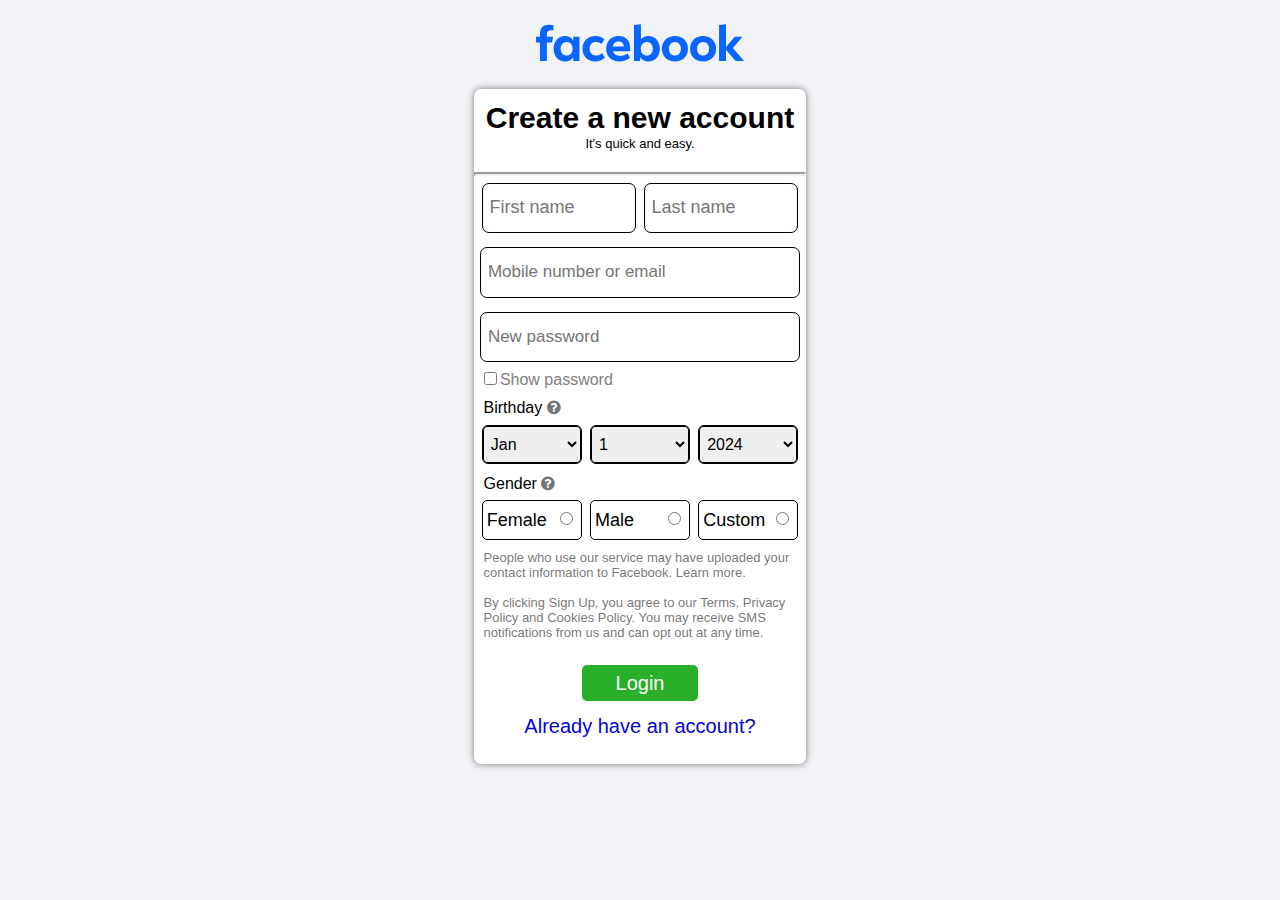
<file: facebook login page/index.html>
<!DOCTYPE html>
<html lang="en">

<head>
    <meta charset="UTF-8">
    <meta name="viewport" content="width=device-width, initial-scale=1.0">
    <title>Facebook - sign up</title>
    <link rel="stylesheet" href="style.css">
    <link rel="icon" href="image/favv.png">
    <script src="script.js"></script>
    <link rel="stylesheet" href="https://cdnjs.cloudflare.com/ajax/libs/font-awesome/4.7.0/css/font-awesome.min.css">
</head>

<body>
    <div class="logo-box"><img src="image/facebook.svg" alt="" class="logo"></div>
    <div class="box">
        <header>
            <h2 class="create">Create a new account</h2>
            <p class="its" style="font-size: 13px; font-weight: 400; margin-bottom: 20px;">It's quick and easy.</p>
            <hr id="hr">
        </header>







        <div class="name-box">

            <nav class="name"><input type="text" name="first name" id="name-input" class="name-input"
                    placeholder="First name" onblur="first()">
                <img src="image/warning-sign.png" alt="" id="warning1" class="warn">
                <img src="image/name.png" alt="" id="name1" class="nam">
            </nav>







            <nav class="name"><input type="text" name="last name" id="last-input" class="name-input"
                    placeholder="Last name" onblur="second()">
                <img src="image/warning-sign.png" alt="" id="warning2" class="warn">
                <img src="image/sec.png" alt="" id="name2" style="display: none;">
            </nav>
        </div>







        <div class="mail-box">

            <input type="text" name="mail" id="mail" class="mail" placeholder="Mobile number or email" onblur="third()">
            <img src="image/warning-sign.png" alt="" id="warning3" class="warn-num" ">
            <img src=" image/mail.png" alt="" id="name3" class="nam" style=" width: 50%;">
        </div>











        <div class="mail-box">

            <input type="password" name="password" id="passwordd" class="mail" placeholder="New password"
                onblur="matchh()">
            <p id="pass-tick" style="display: none;"> <i class="fa fa-check" style="font-size:24px; color: green;"></i>
            </p>
            <img src="image/passs.png" alt="" class="nam " id="nam4" style="display: none; right: -200px;
            top: 3px; width: 45%;">

        </div>










        <input type="checkbox" name="show password" id="show-pass" style="margin: 3% 0% 0 3%; " onclick="shows()"><label
            for="show-pass" id="label" style="color: grey; margin-left: 1%;">Show password</label>
        <p style="text-align: left; margin-left: 3%; margin-top: 3%;">Birthday <i class="fa fa-question-circle"
                style="font-size:16px;color: rgba(46, 46, 46, 0.678); cursor: help;"></i></p>
        <div class="bdy">

            <nav class="bday-list">

                <select name="month" id="bdya">
                    <option value="">Jan</option>
                    <option value="">Feb</option>
                    <option value="">mar</option>
                    <option value="">Apr</option>
                    <option value="">May</option>
                    <option value="">Jun</option>
                    <option value="">Jul</option>
                    <option value="">Aug</option>
                    <option value="">Set</option>
                    <option value="">Oct</option>
                    <option value="">Nov</option>
                    <option value="">Dec</option>
                </select>


            </nav>
            <nav class="bday-list">

                <select name="month" id="bdyaa" >
                    <option value="">1</option>
                    <option value="">2</option>
                    <option value="">3</option>
                    <option value="">4</option>
                    <option value="">5</option>
                    <option value="">6</option>
                    <option value="">7</option>
                    <option value="">8</option>
                    <option value="">9</option>
                    <option value="">10</option>
                    <option value="">11</option>
                    <option value="">12</option>
                    <option value="">13</option>
                    <option value="">14</option>
                    <option value="">15</option>
                    <option value="">16</option>
                    <option value="">17</option>
                    <option value="">18</option>
                    <option value="">19</option>
                    <option value="">20</option>
                    <option value="">21</option>
                    <option value="">22</option>
                    <option value="">23</option>
                    <option value="24">24</option>
                    <option value="">25</option>
                    <option value="">26</option>
                    <option value="">27</option>
                    <option value="">28</option>
                    <option value="">29</option>
                    <option value="">30</option>
                    <option value="">31</option>
                </select>


            </nav>
            <nav class="bday-list">

                <select name="month" id="bdya-year" value="23" onblur="aa()">
                    <option value="24">2024</option>
                    <option value="23">2023</option>
                    <option value="22">2022</option>''

                    <option value="21">2021</option>
                    <option value="20">2020</option>
                    <option value="19">2019</option>
                    <option value="18">2018</option>
                    <option value="17">2017</option>
                    <option value="16">2016</option>
                    <option value="15">2015</option>
                    <option value="14">2014</option>
                    <option value="13">2013</option>
                    <option value="12">2012</option>
                    <option value="11">2011</option>
                    <option value="10">2010</option>
                    <option value="09">2009</option>
                    <option value="08">2008</option>
                    <option value="07">2007</option>
                    <option value="06">2006</option>
                    <option value="05">2005</option>
                    <option value="04">2004</option>
                    <option value="03">2003</option>
                    <option value="02">2002</option>
                    <option value="01">2001</option>
                    <option value="00">2000</option>


                </select>


            </nav>

        </div>





        <p style="text-align: left; margin-left: 3%; margin-top: 3%;">Gender <i class="fa fa-question-circle"
                style="font-size:16px;color: rgba(46, 46, 46, 0.678); cursor: help;"></i></p>
                
        <div class="bdy">

            <nav class="gen-list">
                <nav class="text-gender">Female</nav>
                <span class="radio">
                    <input type="radio" name="" id="radio">
                </span>
            </nav>
            <nav class="gen-list">
                <nav class="text-gender">Male</nav>
                <span class="radio">
                    <input type="radio" name="" id="radio">
                </span>
            </nav>
            <nav class="gen-list">
                <nav class="text-gender">Custom</nav>
                <span class="radio">
                    <input type="radio" name="" id="radio">
                </span>
            </nav>



        </div>








        </form>
        <div class="text">
            People who use our service may have uploaded your contact information to Facebook. Learn more.

            <br>
            <br>
            By clicking Sign Up, you agree to our Terms, Privacy Policy and Cookies Policy. You may receive SMS
            notifications from us and can opt out at any time.
        </div>




        <center>
            <input type="submit" value="Login" id="button" onclick="submit()">

            <div class="acc"><a href="login page/login.html">Already have an account?</a></div>


        </center>


    </div>
</body>

</html>
</file>
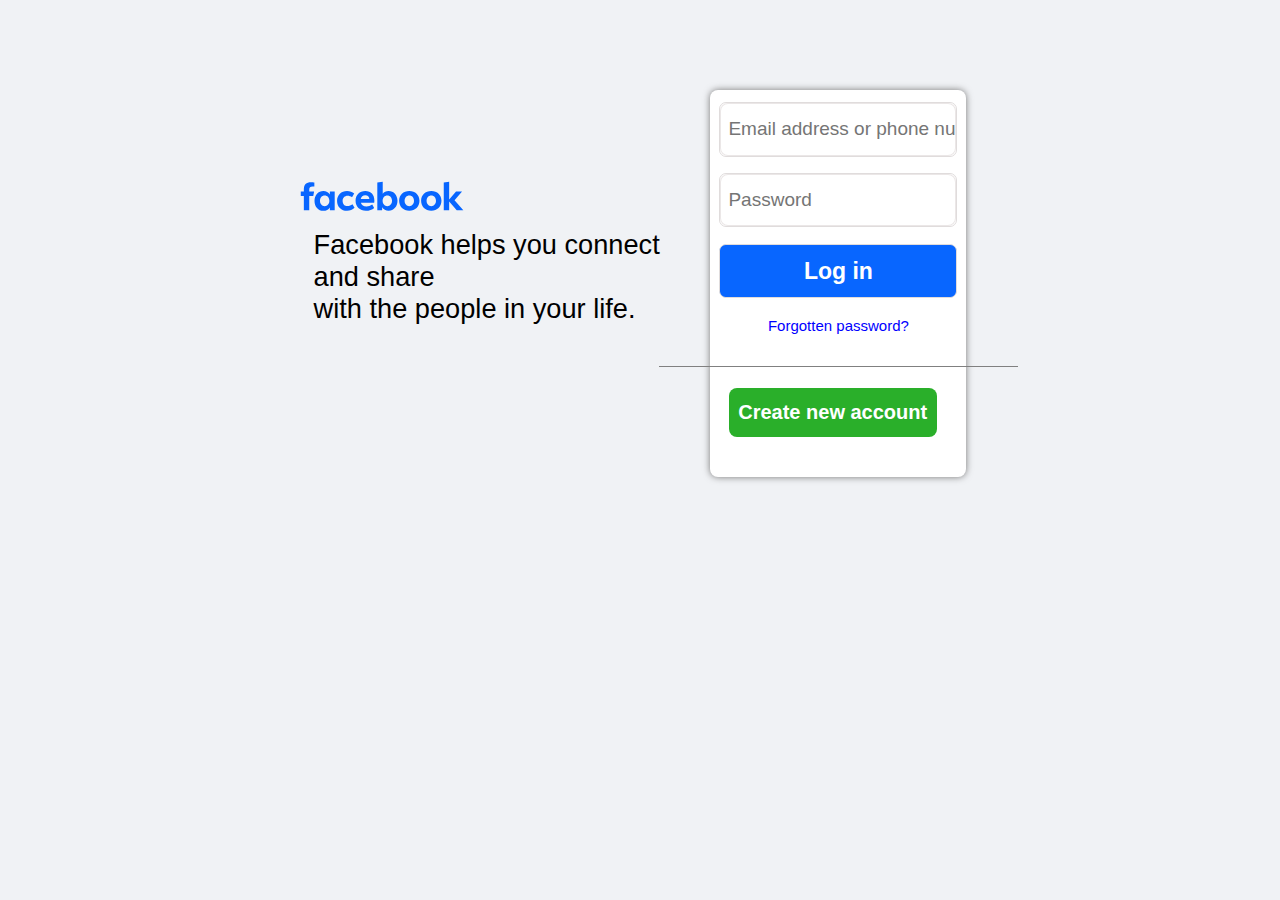
<file: facebook login page/login page/login.html>
<!DOCTYPE html>
<html lang="en">
<head>
    <meta charset="UTF-8">
    <meta name="viewport" content="width=device-width, initial-scale=1.0">
    <title>facebook - log in</title>
    <link rel="stylesheet" href="../style.css">
    <script src="../script.js"></script>
    <link rel="icon" href="../image/favv.png">
</head>
<body id="sec-body">
    
    <div class="sec-logo">
        <img src="../image/facebook.svg" alt="" class="sec-svg">
        <h2 class="sec-text">Facebook helps you connect and share 
            <br>
            with the people in your life.</h2>


    </div>


    <div class="sec-box">

        
        <nav class="sec-input-box"><input type="text" name="" id="sec-mail" class="sec-mail" placeholder="Email address or phone number"  onclick="border_color()"> <img src="../image/warning-sign.png" alt="" id="war5" class="warn" style="display: none; width: 6%;"> </nav>





        <nav class="sec-input-box"> <input type="password" name="" id="sec-passs" class="sec-mail" placeholder="Password"> <img src="../image/warning-sign.png" alt="" id="war6" class="warn" style="display: none; width: 6%;"></nav>




        <nav class="sec-input-box" style="background-color: #0866FF">
            <button class="sec-login" onclick="user()">Log in</button>
        </nav>
        
        <center>
            <h3 class="sec-pass">Forgotten password?</h3>
            <hr class="sec-hr">
            <div class="sec-submit"><a href="../index.html" style="color: white;">Create new account</a></div>
            <!-- <input type="submit" value="Create new account" class="sec-submit" onclick=""> -->
        </center>
    </div>
</body>
</html>
</file>
<file: facebook login page/style.css>
*{
    margin: 0;
    padding: 0;
    box-sizing: border-box;
    font-family:helvetica ;
    border-width: 2px;

}

body{
    background-color: #F0F2F5;
    display: flex;
    justify-content: center;
    flex-direction: column;
    align-items: center;


}

.logo-box{

    justify-content: center;
    align-items: center;
    width: 20vw;
}
.logo{
width: 100%;
}

.box{
    border: 0px black solid;
    width: 26%;
    display: block;
    height: 75vh;
    background-color: white;
    border-radius: 7px;
    box-shadow: 0px 0px 7px #777777 ;
}

header{
    border: 0px black solid;
    width: 100%;
    display: block;
    font-size: 20px;
    height: 11vh;
    display: flex;
    justify-content: center;
    flex-direction: column;
    align-items: center;
    
    gap: 1%;
}

hr{
     width: 100%;
     height: 3%;
}
.name-box{
    /* background-color: red; */
    width: 100%;
    height: 7.5%;
    margin-top: -5px;
    display: flex;
    justify-content: space-evenly;
    align-items: center;

}
.mail-box{
    /* background-color: rgb(146, 87, 87); */
    width: 100%;
    height: 7.5%;
    margin-top: 14px;
    display: flex;
    justify-content: center;
    align-items: center;
    position: relative;

}
.name{
    background-color: pink;
    border-radius: 8px;
    width: 46%;
    height: 100%;
    position: relative;
}

.name-input{
    width: 100%;
    height: 100%;
    border-radius: 7px;
    outline: none;
    border: 1px black solid;
    font-size: 18px;
    font-weight: 500;
    padding-left: 4%;
}
.mail{
    width: 96%;
    height: 99%;
    border: 1px black solid;
    border-radius: 7px;
    outline: none;
    border: 1px black solid;
    font-size: 17px;
    font-weight: 500;
    padding-left: 2%;
}

.bdy{
      /* background-color: rgb(146, 87, 87); */
      width: 100%;
      height: 6%;
      margin-top: 7px;
     
      display: flex;
      justify-content: space-evenly;
      align-items: center;
}

.bday-list{
    width: 30%;
    height: 98%;
    border: black solid  1px;
    border-radius: 6px;
    outline: none;
    /* background-color: red; */
   
}
.gen-list{
    width: 30%;
    height: 98%;
    /* background-color: red; */
    display: flex;
    justify-content: space-between;
    align-items: center;
    border: 1px solid black;
    border-radius: 5px;
}
.text-gender{
    font-size: 18px;
    font-weight: 500;
    margin-left: 4%;
}
#radio{
    /* width: 90px; */
    height: 50%;
    margin-right: 8px;
    border: 1px solid black;
}
select{
    height: 100%;
    width: 100%;
    font-weight: 500;
    padding-left: 3%;
    border-radius: 4px;
    font-size: 16px;
    border: 1px solid rgb(0, 0, 0);
}

.text{
    font-size: 13px;
    color: rgba(82, 82, 82, 0.795);
    margin-top:10px ;
    padding-left: 10px;
}
#button{
    margin-top: 25px;
    width: 35%;
    height: 4vh;
    background-color: rgb(42, 175, 42);
    font-size: 20px;
    color: white;
    border: none;
    border-radius: 5px;
    cursor: pointer;
}
.acc{
    width: 90%;
    height: 5vh;
    font-size: 20px;
    color: rgb(4, 4, 206);
    margin-top: 4%;
}
a{
    font-size: 20px;
    color: rgb(4, 4, 206);
    text-decoration: none;
}
.warn{
    position: absolute;
    top: 34%;
    right: 6%;
    width: 8%;
    display: none;

}

.nam{
    position: absolute;
    top: 0;
    right: 100%;
    width: 70%;
    display: none;
}

.warn-num{
    position: absolute;
    top: 34%;
    right: 5%;
    width: 4%;
    display: none;
}
#pass-tick{
    position: absolute;
    right: 5%;
}
@media only screen and  (max-width:678px) {



    *{
        font-size: 5px;
    }
}






/* login page */

#sec-body{
    background-color: #F0F2F5;
    display: flex;
    justify-content: center;
    align-items: center;
    flex-direction: row;
    align-items: center;
    gap: 3%;
}

.sec-logo{

    /* background-color: red; */
    height: 14vh;
    
    width: 28vw;
    display: flex;
    justify-content: left;
    flex-direction: column;
    gap: -10px;
    margin-top: -2%;
}

.sec-svg{
    width: 56%;
    margin-left: -32px;
}
.sec-text{

font-size: 1.7rem;
color: rgb(0, 0, 0);
font-weight: 200;


}

.sec-box{
    margin-top: 7%;
    background:rgb(255, 255, 255);
    border-radius: 8px;
    box-shadow: 0px 0px 7px #777777 ;
    width: 20vw;
    height: 43vh;
    display: flex;
    justify-content:flex-start ;
    flex-direction: column;
    align-items: center;
    gap: 1%;
}
.sec-pass{
font-size: 15px;
font-weight: 100;
color: blue;
margin-top: 8%;
margin-bottom: 17%;
cursor: pointer;
}
.sec-input-box{
display: flex;
align-items: center;
position: relative;
justify-content: c;
    width: 93%;
    margin-top: 10px;
    height: 14%;
    margin-top: 5%;
    border: 1px black solid;
    border-radius: 7px;
    outline: none;
    border: 1px rgb(224, 220, 220) solid;
    font-size: 17px;
    font-weight: 500;
    padding-left: 2%;
   
}
.sec-hr{
    width: 190%;
    margin-left: -45%;
    height: 1px;
    color: rgb(82, 81, 81);
    border: none;
    background-color: grey;

}

.sec-submit{
    height: 40%;
    width: 110%;
    margin-top:11%;
    border-radius: 8px;
       background-color: rgb(42, 175, 42);
    margin-left: -8%;
    border: none;
    font-size: 16px;
    font-weight: bold;
    color: white;
    cursor:pointer;
    padding-top: 7%;

}
.sec-login{
    width: 100%;
    height: 100%;
    position: absolute;
    left: 0;
    top: 0;
    border-radius: 8px;
    font-size: 23px;
    color: white;
    font-weight: bold;
    background-color: #0866FF;
    border: none;
    cursor: pointer;
}

.sec-mail{
    width: 100%;
    position: absolute;
    left: 0;
    top: 0;
    border-radius: 8px;
    font-size: 19px;
border: 1px rgba(218, 211, 211, 0.541) solid;
outline: none;
padding-left: 3%;
    height: 100%;

}


.sec-login:hover{
    background-color: #1877F2;
}
.sec-submit:hover{
    background-color: #36A420;
}

.sec-mail:focus
{
    outline: #1877F2  1px solid;
}
</file>
